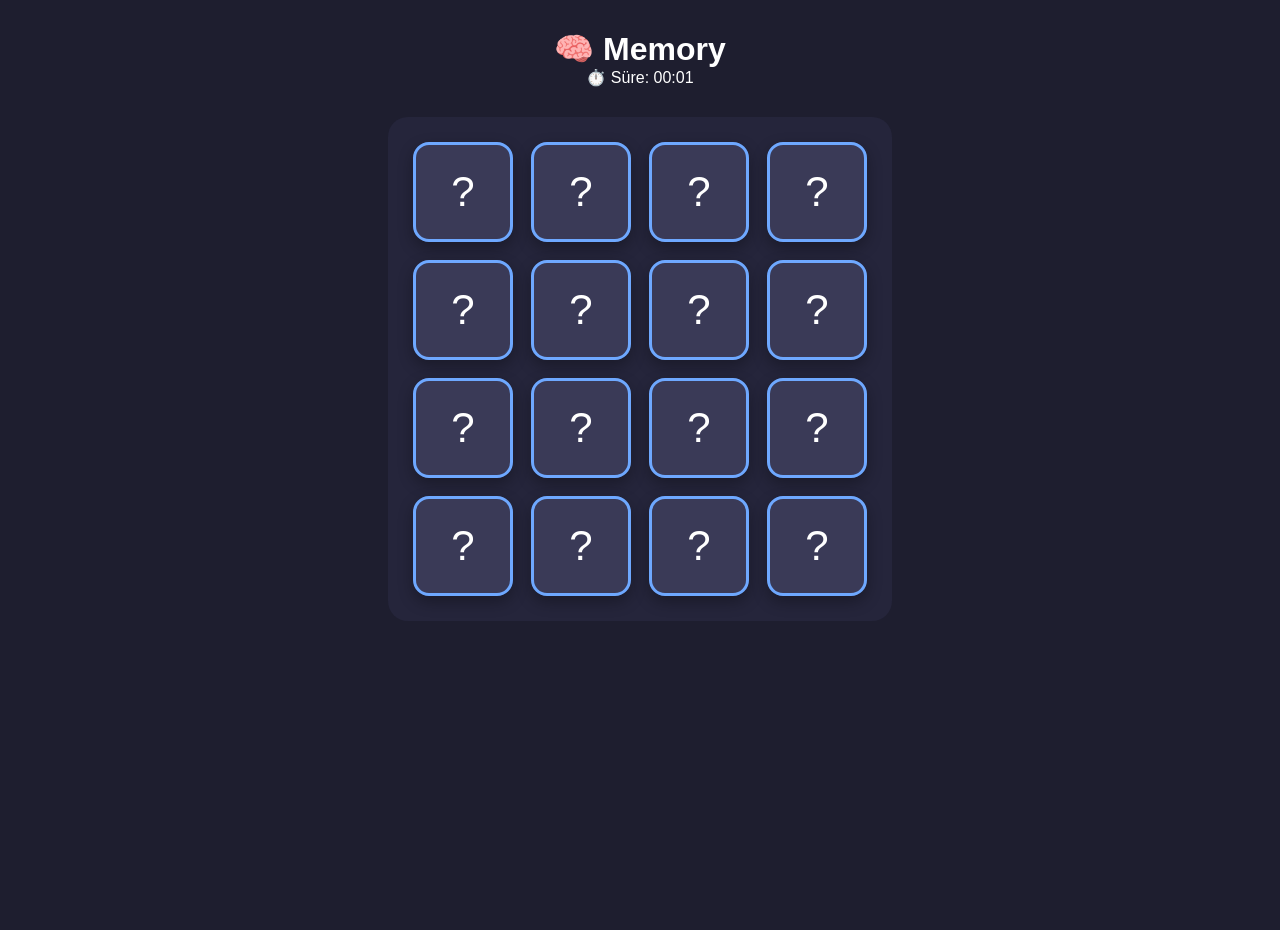
<file: memory.html>
<!DOCTYPE html>
<html lang="tr">

<head>
    <meta charset="UTF-8">
    <meta name="viewport" content="width=device-width, initial-scale=1.0">
    <title>Memory</title>

    <link rel="stylesheet" href="../style.css">
    <link rel="stylesheet" href="memory.css">
</head>

<body>

    <h1>🧠 Memory</h1>

    <div class="stats">
        <span>⏱️ Süre: <span id="timer">00:00</span></span>
    </div>

    <div id="game"></div>

    <script src="memory.js"></script>

</body>

</html>
</file>
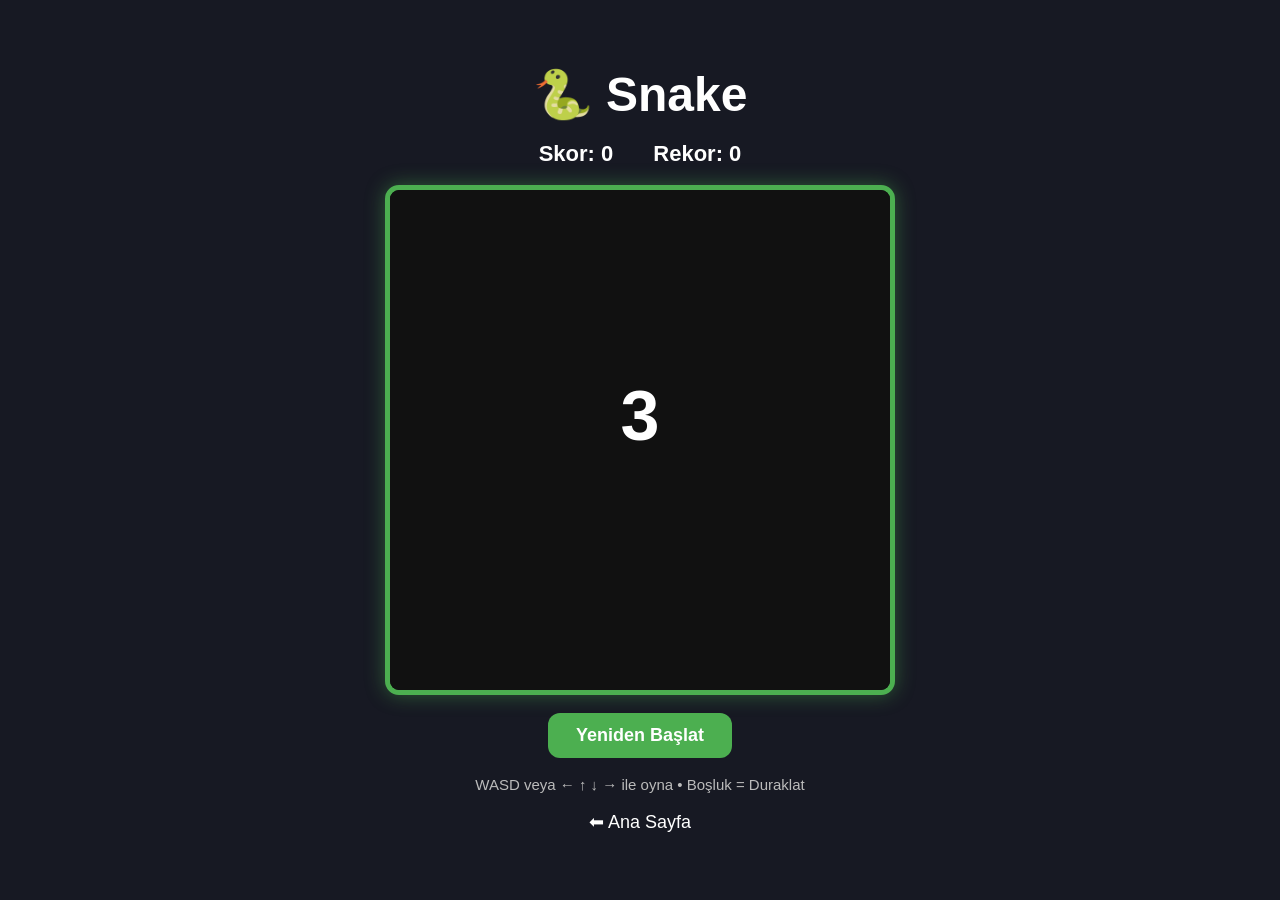
<file: snake.html>
<!DOCTYPE html>
<html lang="tr">
<head>
    <meta charset="UTF-8">
    <meta name="viewport" content="width=device-width, initial-scale=1.0">
    <title>Snake | MiniGames</title>

    <link rel="stylesheet" href="style.css">
    <link rel="stylesheet" href="snake.css">
</head>
<body>

<div class="container">

    <h1>🐍 Snake</h1>

    <div class="stats">
        <div>Skor: <span id="score">0</span></div>
        <div>Rekor: <span id="highscore">0</span></div>
    </div>

    <canvas id="game" width="500" height="500"></canvas>

    <div class="buttons">
        <button id="restart">Yeniden Başlat</button>
    </div>

    <p class="controls">
        WASD veya ← ↑ ↓ → ile oyna • Boşluk = Duraklat
    </p>

    <a href="index.html" class="back">⬅ Ana Sayfa</a>

</div>

<script src="snake.js"></script>

</body>
</html>
</file>
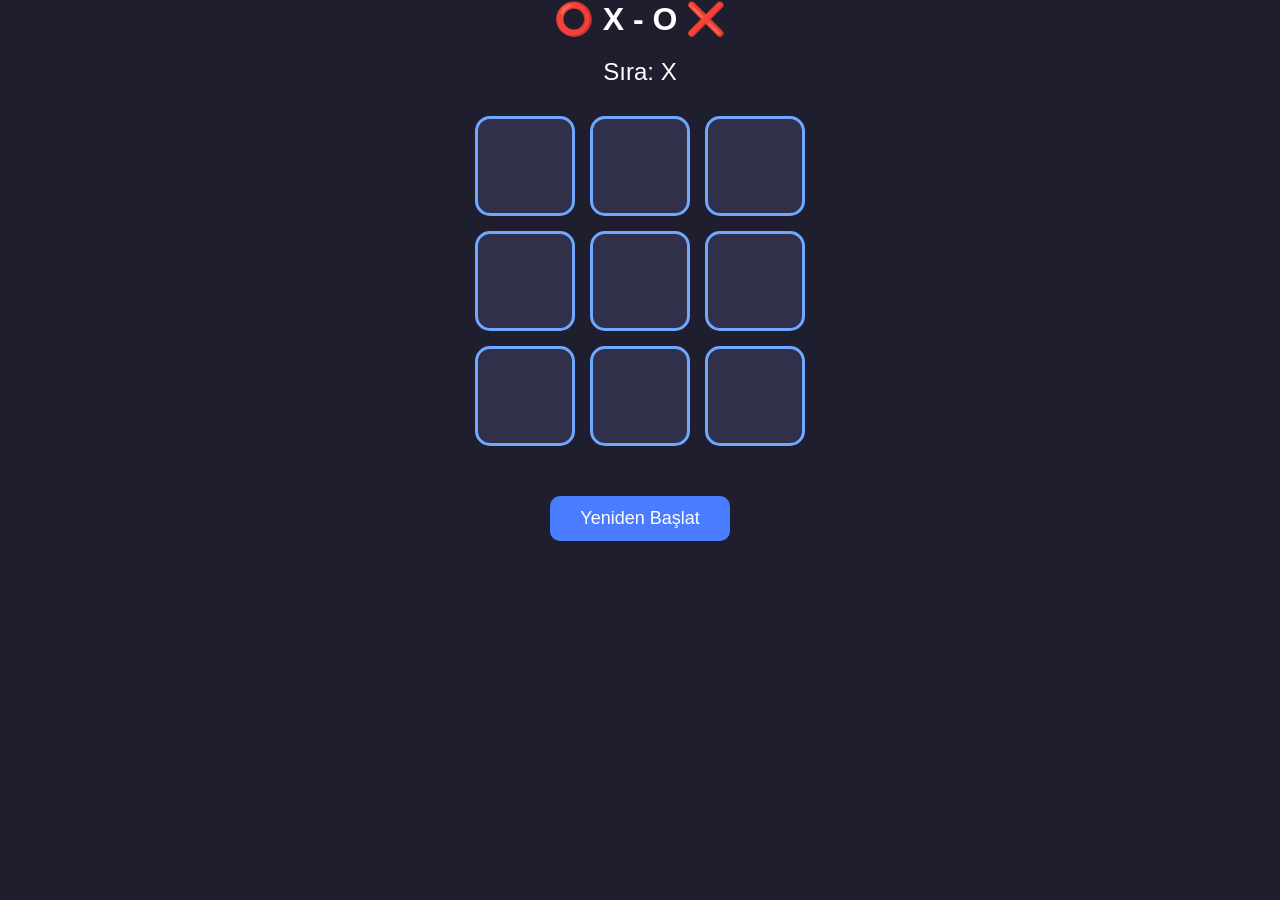
<file: xo.html>
<!DOCTYPE html>
<html lang="tr">
<head>
    <meta charset="UTF-8">
    <meta name="viewport" content="width=device-width, initial-scale=1.0">
    <title>X-O</title>

   <link rel="stylesheet" href="style.css">
<link rel="stylesheet" href="xo.css">
</head>
<body>

    <h1>⭕ X - O ❌</h1>

    <div id="status">Sıra: X</div>

    <div id="board"></div>

    <button id="restart">Yeniden Başlat</button>

    <script src="xo.js"></script>

</body>
</html>
</file>
<file: style.css>
*{
margin:0;
padding:0;
box-sizing:border-box;
}

body{

font-family:Arial,Helvetica,sans-serif;

background:#171923;

color:white;

min-height:100vh;

}

header{

text-align:center;

padding:60px 20px;

}

header h1{

font-size:55px;

margin-bottom:15px;

}

header p{

font-size:22px;

color:#bdbdbd;

}

.games{

max-width:1100px;

margin:auto;

display:grid;

grid-template-columns:repeat(auto-fit,minmax(220px,1fr));

gap:30px;

padding:40px;

}

.game{

background:#26293a;

border:2px solid transparent;

border-radius:20px;

padding:35px;

text-decoration:none;

color:white;

text-align:center;

transition:.25s;

box-shadow:0 10px 25px rgba(0,0,0,.25);

}

.game:hover{

transform:translateY(-10px);

border-color:#4a7cff;

box-shadow:0 0 25px rgba(74,124,255,.4);

}

.game{

font-size:60px;

}

.game h2{

margin:15px 0;

font-size:30px;

}

.game p{

color:#c7c7c7;

font-size:18px;

}
.progress{
    width:320px;
    height:14px;

    margin:25px auto 10px;

    background:#2b2f45;

    border-radius:999px;

    overflow:hidden;
}

.progress-fill{
    width:40%;
    height:100%;

    background:linear-gradient(90deg,#4a7cff,#68d4ff);

    border-radius:999px;
}

.progress-text{
    color:#bdbdbd;
    font-size:15px;
}
</file>
<file: memory.css>
body{
    margin:0;
    font-family:Arial, Helvetica, sans-serif;
    background:#1e1e2f;
    color:white;
    text-align:center;
}

h1{
    margin-top:30px;
}

#game{
    display:grid;
    grid-template-columns:repeat(4,100px);
    gap:18px;

    width:fit-content;

    margin:30px auto;

    padding:25px;

    background:#25253b;
    border-radius:20px;
}

.card{
    width:100px;
    height:100px;

    background:#3a3a57;

    border:3px solid #6ea8ff;
    border-radius:16px;

    display:flex;
    justify-content:center;
    align-items:center;

    font-size:45px;
    color:white;

    cursor:pointer;
    user-select:none;

    transition:.2s;
    box-sizing:border-box;

    box-shadow:0 6px 15px rgba(0,0,0,.3);
}

.card:hover{
    transform:translateY(-4px) scale(1.05);
}

.hidden{
    color:transparent;
    position:relative;
}

.hidden::after{
    content:"?";
    color:white;
    font-size:42px;
    position:absolute;
}
</file>
<file: snake.css>
.container{
    width:100%;
    min-height:100vh;
    display:flex;
    flex-direction:column;
    align-items:center;
    justify-content:center;
    gap:18px;
}

h1{
    font-size:48px;
    color:#fff;
    margin:0;
}

.stats{
    display:flex;
    gap:40px;
    font-size:22px;
    font-weight:bold;
    color:white;
}

#game{
    background:#111;
    border:5px solid #4caf50;
    border-radius:14px;
    box-shadow:
        0 0 20px rgba(76,175,80,.45),
        inset 0 0 15px rgba(255,255,255,.05);
}

.buttons{
    display:flex;
    gap:15px;
}

button{
    padding:12px 28px;
    border:none;
    border-radius:12px;
    cursor:pointer;
    font-size:18px;
    font-weight:bold;
    background:#4caf50;
    color:white;
    transition:.25s;
}

button:hover{
    transform:scale(1.06);
    background:#43a047;
}

.controls{
    color:#bbb;
    font-size:15px;
}

.back{
    color:white;
    text-decoration:none;
    font-size:18px;
    transition:.2s;
}

.back:hover{
    color:#4caf50;
}

@media(max-width:650px){

    #game{
        width:90vw;
        height:90vw;
    }

    .stats{
        flex-direction:column;
        gap:8px;
        text-align:center;
    }

}
</file>
<file: xo.css>
body{
    background:#1e1e2f;
    color:white;
    text-align:center;
    font-family:Arial, Helvetica, sans-serif;
}

#status{
    font-size:24px;
    margin:20px;
}

#board{
    display:grid;
    grid-template-columns:repeat(3,100px);
    gap:15px;

    justify-content:center;

    margin:30px auto;
}

.cell{
    width:100px;
    height:100px;

    background:#30304a;

    border:3px solid #6ea8ff;
    border-radius:15px;

    display:flex;
    justify-content:center;
    align-items:center;

    font-size:50px;
    font-weight:bold;

    cursor:pointer;

    transition:.2s;
}

.cell:hover{
    transform:scale(1.05);
}

button{
    margin-top:20px;
    padding:12px 30px;

    border:none;
    border-radius:10px;

    background:#4a7cff;
    color:white;

    font-size:18px;

    cursor:pointer;
}

button:hover{
    background:#6792ff;
}
</file>
